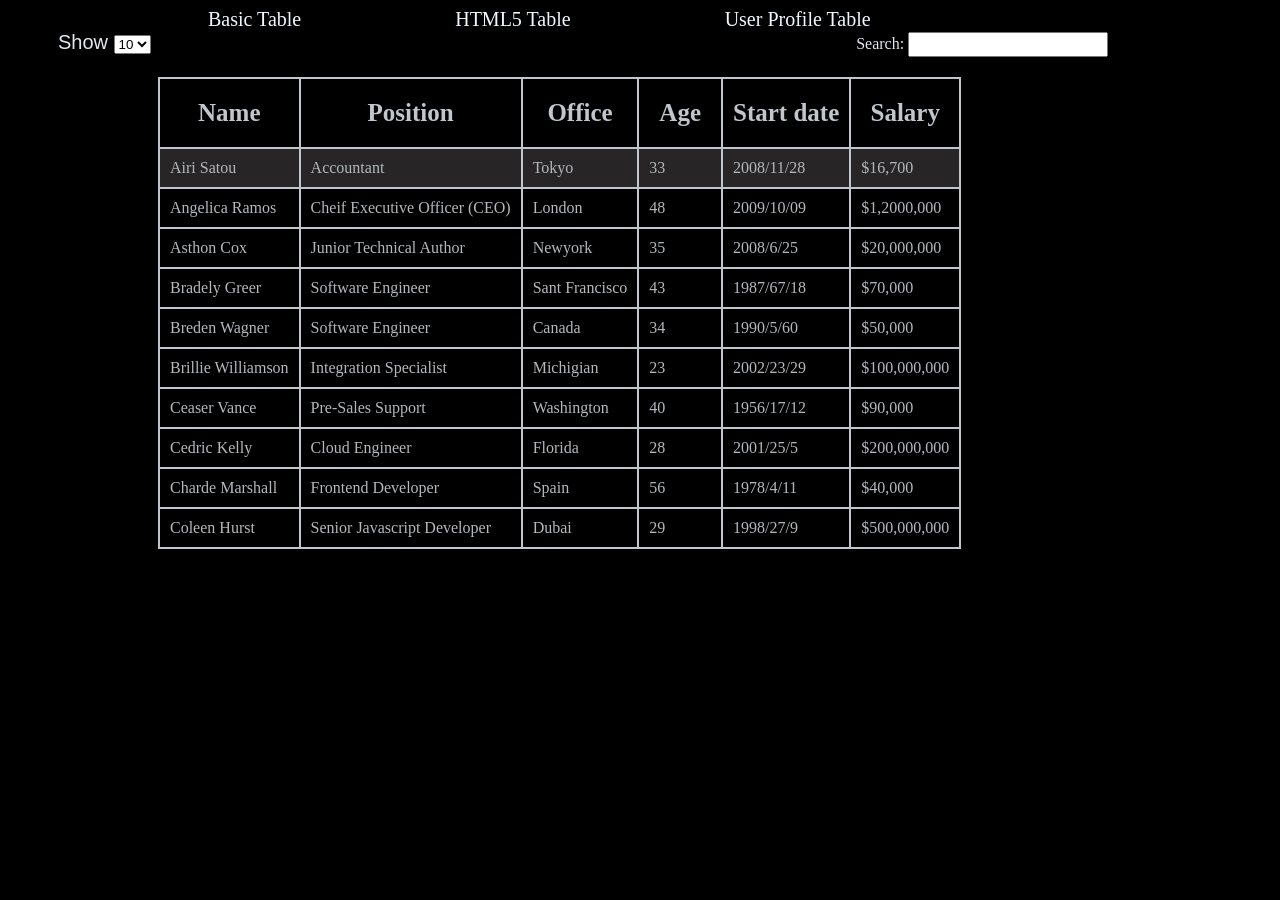
<file: index.html>
<!DOCTYPE html>
<html lang="en">
<head>
    <meta charset="UTF-8">
    <meta name="viewport" content="width=device-width, initial-scale=1.0">
    <title>Table</title>
    <link rel="stylesheet" href="style.css">
</head>
<body>
    <a href="index.html" class="a1">Basic Table</a>
    <a href="table.html" class="a2"> HTML5 Table</a>
    <a href="html-table.html" class="a3">User Profile Table</a>
    <form>
        <label for="show" id="label">Show
        <select>
            <option value="">10</option>
            <option value="">9</option>
            <option value="">8</option>
            <option value="">7</option>
            <option value="">6</option>
            <option value="">5</option>
            <option value="">4</option>
            <option value="">3</option>
            <option value="">2</option>
            <option value="">1</option>
        </select>
        </label>
        <label for="search" id="search">Search:</label>
        <input type="text" name="" id="search" >
    </form>
     <table class="table">
        <tr class="tr1">
        <th class="th1">Name</th>
        <th class="th2">Position</th>
        <th class="th3">Office</th>
        <th class="th4">Age</th>
        <th class="th5">Start date</th>
        <th class="th6">Salary</th>
        </tr>
        <tr class="tr2">
            <td class="td1">Airi Satou</td>
            <td class="td2">Accountant</td>
            <td class="td3">Tokyo</td>
            <td class="td4">33</td>
            <td class="td5">2008/11/28</td>
            <td class="td6">$16,700</td>
        </tr>
        <tr class="tr3">
            <td class="td7">Angelica Ramos</td>
            <td class="td8">Cheif Executive Officer (CEO)</td>
            <td class="td9">London</td>
            <td class="td10">48</td>
            <td class="td11">2009/10/09</td>
            <td class="td12">$1,2000,000</td>
        </tr>
        <tr class="tr4">
            <td class="td13">Asthon Cox</td>
            <td class="td14">Junior Technical Author</td>
            <td class="td15">Newyork</td>
            <td class="td16">35</td>
            <td class="td17">2008/6/25</td>
            <td class="td18">$20,000,000</td>
        </tr>
        <tr class="tr5">
            <td class="td19">Bradely Greer</td>
            <td class="td20">Software Engineer</td>
            <td class="td21">Sant Francisco</td>
            <td class="td22">43</td>
            <td class="td23">1987/67/18</td>
            <td class="td24">$70,000</td>
        </tr>
        <tr class="tr6">
            <td class="td25">Breden Wagner</td>
            <td class="td26">Software Engineer</td>
            <td class="td27">Canada</td>
            <td class="td28">34</td>
            <td class="td29">1990/5/60</td>
            <td class="td30">$50,000</td>
        </tr>
        <tr class="tr6">
            <td class="td31">Brillie Williamson</td>
            <td class="td32">Integration Specialist</td>
            <td class="td33">Michigian</td>
            <td class="td34">23</td>
            <td class="td35">2002/23/29</td>
            <td class="td36">$100,000,000</td>
        </tr>
        <tr class="tr7">
            <td class="td37">Ceaser Vance</td>
            <td class="td38">Pre-Sales Support</td>
            <td class="td39">Washington</td>
            <td class="td40">40</td>
            <td class="41">1956/17/12</td>
            <td class="42">$90,000</td>
        </tr>
        <tr class="tr8">
            <td class="td43">Cedric Kelly</td>
            <td class="td44">Cloud Engineer</td>
            <td class="td45">Florida</td>
            <td class="td46">28</td>
            <td class="td47">2001/25/5</td>
            <td class="td48">$200,000,000</td>
        </tr>
        <tr class="tr9">
            <td class="td49">Charde Marshall</td>
            <td class="td50">Frontend Developer</td>
            <td class="td51">Spain</td>
            <td class="td52">56</td>
            <td class="td53">1978/4/11</td>
            <td class="td54">$40,000</td>
        </tr>
        <tr class="tr10">
            <td class="td55">Coleen Hurst</td>
            <td class="td56">Senior Javascript Developer</td>
            <td class="td57">Dubai</td>
            <td class="td58">29</td>
            <td class="td59">1998/27/9</td>
            <td class="td60">$500,000,000</td>
        </tr>
     </table>
</body>
</html>
</file>
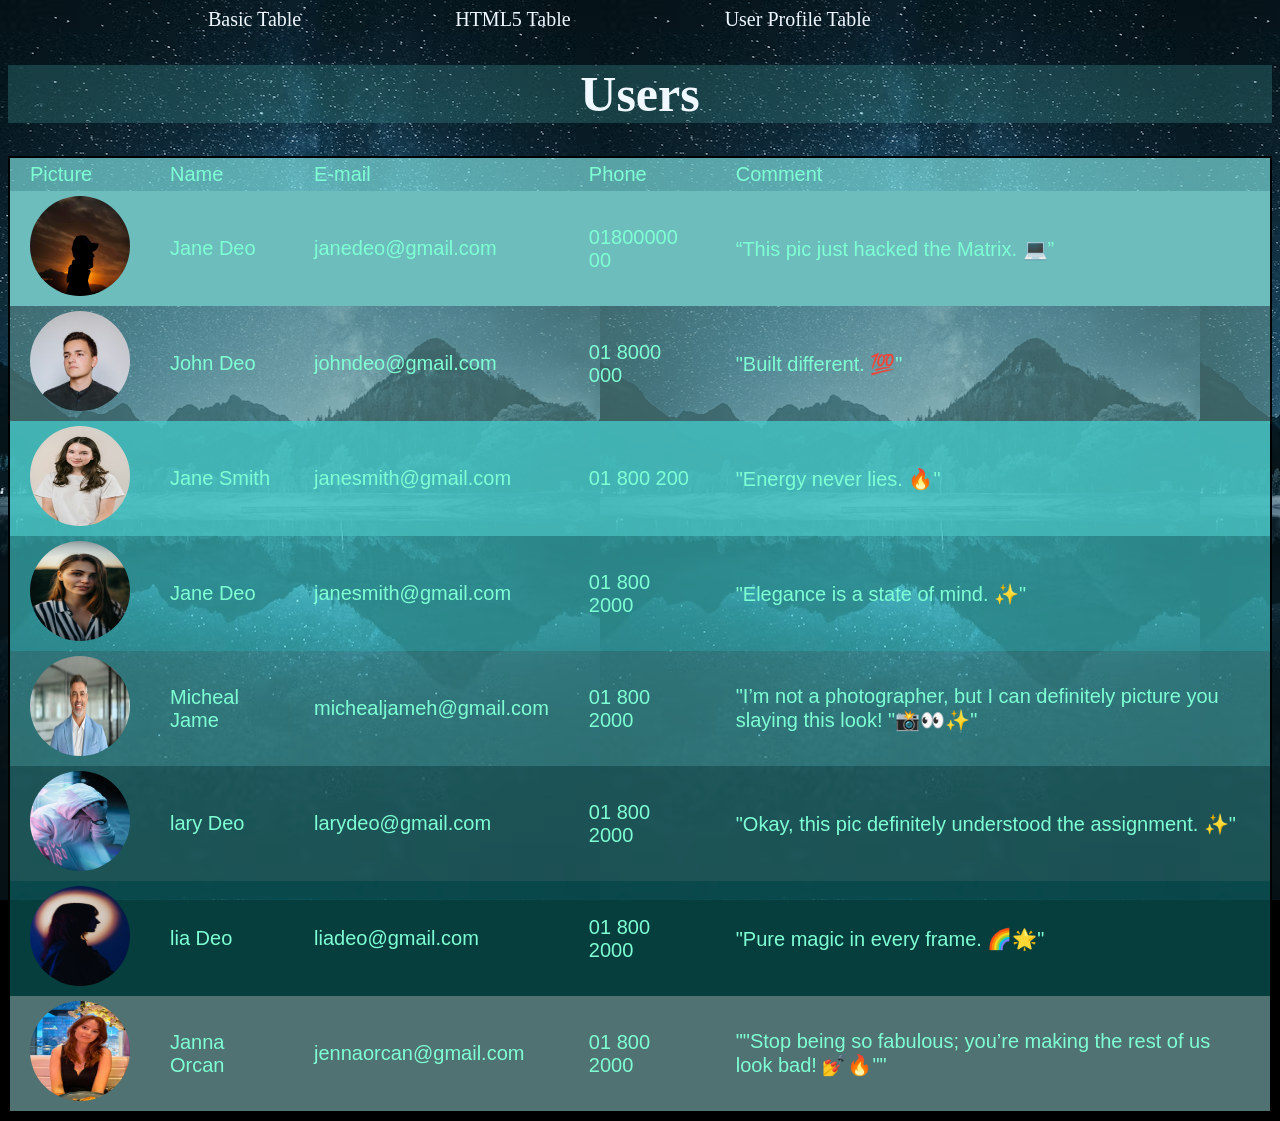
<file: html-table.html>
<!DOCTYPE html>
<html lang="en">
<head>
    <meta charset="UTF-8">
    <meta name="viewport" content="width=device-width, initial-scale=1.0">
    <title>Table</title>
    <link rel="stylesheet" href="css-table.css">
</head>
<body>
     <a href="index.html" class="a1">Basic Table</a>
    <a href="table.html" class="a2"> HTML5 Table</a>
    <a href="html-table.html" class="a3">User Profile Table</a>
    <h1>Users</h1>
      <table class="table3">
        <tr class="tr18">
            <td class="td109">Picture</td>
            <td class="td110">Name</td>
            <td class="td111">E-mail</td>
            <td class="td112">Phone</td>
            <td class="td113">Comment</td>
        </tr>
        <tr class="tr19">
            <td class="td114"> <img src="images/boy1.avif" alt=""></td>
            <td class="td115"> Jane Deo</td>
            <td class="td116">janedeo@gmail.com</td>
            <td class="td117">01800000 00</td>
            <td class="td118">“This pic just hacked the Matrix. 💻”</td>
        </tr>
        <tr class="tr20">
        <td class="td119"><img src="images/boy2.avif" alt=""></td>
        <td class="td120">John Deo</td>
        <td class="td121">johndeo@gmail.com</td>
        <td class="td122">01 8000 000</td>
        <td class="td123">"Built different. 💯"</td>
    </tr>
        <tr class="tr21">
            <td class="td124"><img src="images/girl1.avif" alt=""></td>
            <td class="td125">Jane Smith</td>
            <td class="td126">janesmith@gmail.com</td>
            <td class="td127">01 800 200</td>
            <td class="td128">"Energy never lies. 🔥" </td>
        </tr>
        <tr class="tr22">
            <td class="td129"><img src="images/girl2.avif" alt=""></td>
            <td class="td130">Jane Deo</td>
            <td class="td131">janesmith@gmail.com</td>
            <td class="td132">01 800 2000</td>
            <td class="td133">"Elegance is a state of mind. ✨"</td>
        </tr>
        <tr class="tr23">
            <td class="td134"><img src="images/boy4.webp" alt=""></td>
            <td class="td135">Micheal Jame</td>
            <td class="td136">michealjameh@gmail.com</td>
            <td class="td137">01 800 2000</td>
         <td class="td138">"I’m not a photographer, but I can 
                definitely picture you slaying this look! "📸👀✨"</td>
        </tr>
        <tr class="tr24">
            <td class="td139"><img src="images/boy3.avif" alt=""></td>
            <td class="td140">lary Deo</td>
            <td class="td141">larydeo@gmail.com</td>
            <td class="td142">01 800 2000</td>
            <td class="td143">"Okay, this pic definitely understood the assignment.
         ✨"</td>
        </tr>
        <tr class="tr25">
            <td class="td145"><img src="images/girl5.jpg" alt=""></td>
            <td class="td146">lia Deo</td>
            <td class="td147">liadeo@gmail.com</td>
            <td class="td148">01 800 2000</td>
            <td class="td149">"Pure magic in every frame. 🌈🌟"</td>
        </tr>
        <tr class="tr26">
            <td class="td150"><img src="images/girl3.webp" alt=""></td>
            <td class="td151">Janna Orcan</td>
            <td class="td152">jennaorcan@gmail.com</td>
            <td class="td153">01 800 2000</td>
            <td class="td154">""Stop being so fabulous; you’re making the rest of
                 us look bad! 💅🔥""</td>
        </tr>
      </table>
    
</body>
</html>
</file>
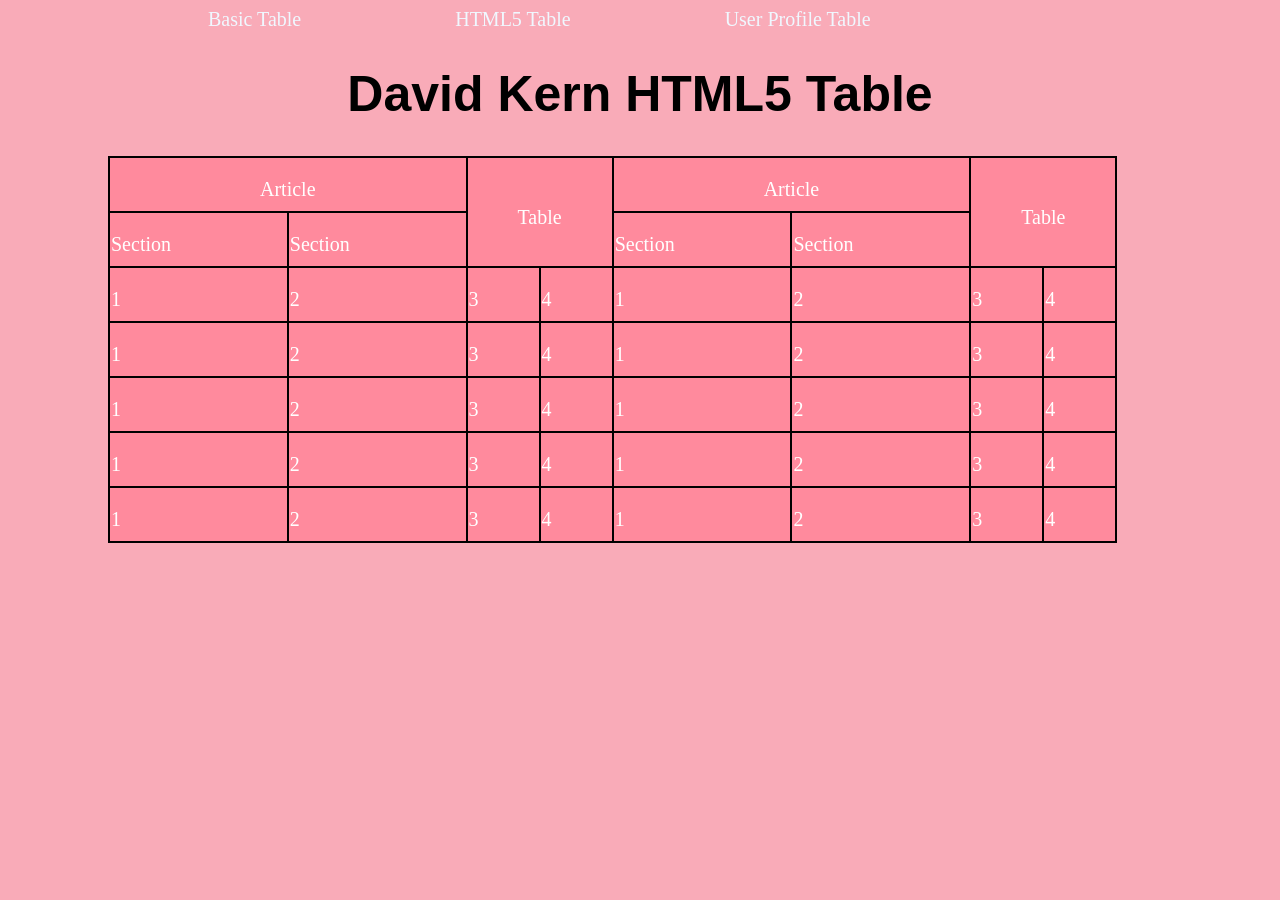
<file: table.html>
<!DOCTYPE html>
<html lang="en">
<head>
    <meta charset="UTF-8">
    <meta name="viewport" content="width=device-width, initial-scale=1.0">
    <title>Table</title>
    <link rel="stylesheet" href="table.css">
</head>
<body>
     <a href="index.html" class="a1">Basic Table</a>
    <a href="table.html" class="a2"> HTML5 Table</a>
    <a href="html-table.html" class="a3">User Profile Table</a>
     <h1 class="head">David Kern HTML5 Table</h1>
       <table class="tb">
        <tr class="tr11">
            <td class="td61" colspan="2">Article</td>
            <td class="td62" rowspan="2" colspan="2">Table</td>
            <td class="td63" colspan="2">Article</td>
            <td class="td64" rowspan="2" colspan="2"> Table</td>
        </tr>
        <tr class="tr12">
            <td class="td65">Section</td>
            <td class="td66">Section</td>
            <td class="td67">Section</td>
            <td class="td68"> Section</td>
        </tr>
        <tr class="tr13">
            <td class="td69">1</td>
            <td class="td70">2</td>
            <td class="td71">3</td>
            <td class="td72 ">4</td>
            <td class="td73">1</td>
            <td class="td74">2</td>
            <td class="td75">3</td>
            <td class="td76">4</td>
        </tr>
        <tr class="tr14">
            <td class="td77">1</td>
            <td class="td78">2</td>
            <td class="td79">3</td>
            <td class="td80">4</td>
            <td class="td81">1</td>
            <td class="td82">2</td>
            <td class="td83">3</td>
            <td class="td84">4</td>
        </tr>
        <tr class="tr15">
            <td class="td85">1</td>
            <td class="td86">2</td>
            <td class="td87">3</td>
            <td class="td88">4</td>
            <td class="td89">1</td>
            <td class="td90">2</td>
            <td class="td91">3</td>
            <td class="td92">4</td>
        </tr>
        <tr class="tr16">
            <td class="td93">1</td>
            <td class="td94">2</td>
            <td class="td95">3</td>
            <td class="td96">4</td>
            <td class="td97">1</td>
            <td class="td98">2</td>
            <td class="td99">3</td>
            <td class="td100">4</td>
        </tr>
        <tr class="tr17">
            <td class="td101">1</td>
            <td class="td102">2</td>
            <td class="td103">3</td>
            <td class="td104">4</td>
            <td class="td105">1</td>
            <td class="td106">2</td>
            <td class="td107">3</td>
            <td class="td108">4</td>
        </tr>
       </table>
</body>
</html>
</file>
<file: style.css>
body{
    background-color: #000000;
    color: rgb(225, 231, 237, 1);
   }
 *{
    box-sizing: border-box;
 }
   .a1{
    color: aliceblue;
     margin-right: 50px;
     margin-left: 200px;
     text-decoration: none;
     font-size: 20px;
     text-align: center;
   } 
   .a2{
      color: aliceblue;
     margin-right: 50px;
     margin-left: 100px;
     text-decoration: none;
     font-size: 20px;
     text-align: center;
   }
   .a3{
     color: aliceblue;
     margin-right: 50px;
     margin-left: 100px;
     text-decoration: none;
     font-size: 20px;
     text-align: center;
   }
  #label{
    font-size: 20px;
    margin-left: 50px;
   font-family:'Gill Sans', 'Gill Sans MT', Calibri, 'Trebuchet MS', sans-serif;
    margin-right: 700px;
  }
  #search{
    height: 25px;
    width: 200px;
  }
  .table{
    border: 2px solid black;
    opacity: 0.8;
   margin-left: 150px;
   margin-top: 20px;
  border-color: aliceblue;
  border-collapse: collapse;

  }
  td{
    border: 2px solid black;
    padding-left: 10px;
    padding-right: 10px;
    padding-top: 10px;
    padding-bottom: 10px;
    border-color: aliceblue;
  }
  th{
    border: 2px solid black;
     padding-left: 10px;
    padding-right: 10px;
    padding-top: 10px;
    padding-bottom: 10px;
    font-size: 25px;
    color: aliceblue;
    border-color: aliceblue;
  }
  .tr1:hover{
    background-color: rgb(243, 235, 235, 0.2);
  }
  .tr2{
    background-color: rgb(243, 233, 233, 0.2);
  }
   .tr3:hover{
    background-color: rgb(218, 216, 216, 0.2);
  }
   .tr4:hover{
    background-color: rgb(218, 216, 216, 0.2);
  }
   .tr5:hover{
    background-color: rgb(218, 216, 216, 0.2);
  }
   .tr6:hover{
    background-color: rgb(218, 216, 216), 0.2;
  }
   .tr7:hover{
    background-color: rgb(218, 216, 216), 0.2;
  }
   .tr8:hover{
    background-color: rgb(218, 216, 216, 0.2);
  }
   .tr9:hover{
    background-color: rgb(218, 216, 216, 0.2);
  }
   .tr10:hover{
    background-color: rgb(218, 216, 216, 0.2);
  }
  .th4{
    padding: 20px;
  }
  .th1:hover{
    background-color: rgb(183, 180, 180, 0.3);
  }
   .th2:hover{
    background-color: rgb(183, 180, 180, 0.6);
  }
   .th3:hover{
    background-color: rgb(183, 180, 180, 0.6);
  }
   .th4:hover{
    background-color: rgb(183, 180, 180, 0.6);
  }
   .th5:hover{
    background-color: rgb(183, 180, 180, 0.6);
  }
   .th6:hover{
    background-color: rgb(183, 180, 180, 0.6);
  }
  .td1:hover{
  background-color: rgb(178, 178, 178, 0.6);
  }
  .td2:hover{
  background-color: rgb(178, 178, 178, 0.6);
  }
  .td3:hover{
  background-color: rgb(178, 178, 178, 0.6);
  }
  .td4:hover{
  background-color: rgb(178, 178, 178, 0.6);
  }
  .td5:hover{
  background-color: rgb(178, 178, 178, 0.6);
  }
  .td6:hover{
  background-color: rgb(178, 178, 178, 0.6);
  }
  .td7:hover{
  background-color: rgb(178, 178, 178, 0.6);
  }
  .td8:hover{
  background-color: rgb(178, 178, 178, 0.6);
  }
  .td9:hover{
  background-color: rgb(178, 178, 178, 0.6);
  }
  .td10:hover{
  background-color: rgb(178, 178, 178, 0.6);
  }
  .td11:hover{
  background-color: rgb(178, 178, 178, 0.6);
  }
  .td12:hover{
  background-color: rgb(178, 178, 178, 0.6);
  }
  .td13:hover{
  background-color: rgb(178, 178, 178, 0.6);
  }
  .td14:hover{
  background-color: rgb(178, 178, 178, 0.6);
  }
  .td15:hover{
  background-color: rgb(178, 178, 178, 0.6);
  }
  .td16:hover{
  background-color: rgb(178, 178, 178, 0.6);
  }
  .td17:hover{
  background-color: rgb(178, 178, 178, 0.6);
  }
  .td18:hover{
  background-color: rgb(178, 178, 178, 0.6);
  }
  .td18:hover{
  background-color: rgb(178, 178, 178, 0.6);
  }
 .td19:hover{
  background-color: rgb(178, 178, 178, 0.6);
  }
  .td20:hover{
  background-color: rgb(178, 178, 178, 0.6);
  }
  .td21:hover{
  background-color: rgb(178, 178, 178, 0.6);
  }
  .td22:hover{
  background-color: rgb(178, 178, 178, 0.6);
  }
.td23:hover{
  background-color: rgb(178, 178, 178, 0.6);
  }
  .td24:hover{
  background-color: rgb(178, 178, 178, 0.6);
  }
  .td25:hover{
  background-color: rgb(178, 178, 178, 0.6);
  }
  .td26:hover{
  background-color: rgb(178, 178, 178, 0.6);
  }
  .td27:hover{
  background-color: rgb(178, 178, 178, 0.6);
  }
  .td28:hover{
  background-color: rgb(178, 178, 178, 0.6);
  }
  .td29:hover{
  background-color: rgb(178, 178, 178, 0.6);
  }
  .td30:hover{
  background-color: rgb(178, 178, 178, 0.6);
  }
  .td31:hover{
  background-color: rgb(178, 178, 178, 0.6);
  }
  .td32:hover{
  background-color: rgb(178, 178, 178, 0.6);
  }
  .td33:hover{
  background-color: rgb(178, 178, 178, 0.6);
  }
  .td34:hover{
  background-color: rgb(178, 178, 178, 0.6);
  }
  .td35:hover{
  background-color: rgb(178, 178, 178, 0.6);
  }
  .td36:hover{
  background-color: rgb(178, 178, 178, 0.6);
  }
.td37:hover{
  background-color: rgb(178, 178, 178, 0.6);
  }
  .td38:hover{
  background-color: rgb(178, 178, 178, 0.6);
  }
  .td39:hover{
  background-color: rgb(178, 178, 178, 0.6);
  }
  .td40:hover{
  background-color: rgb(178, 178, 178, 0.6);
  }
  .td41:hover{
  background-color: rgb(178, 178, 178, 0.6);
  }
  .td42:hover{
  background-color: rgb(178, 178, 178, 0.6);
  }
  .td43:hover{
  background-color: rgb(178, 178, 178, 0.6);
  }
  .td44:hover{
  background-color: rgb(178, 178, 178, 0.6);
  }
  .td45:hover{
  background-color: rgb(178, 178, 178, 0.6);
  }
  .td46:hover{
  background-color: rgb(178, 178, 178, 0.6);
  }
  .td47:hover{
  background-color: rgb(178, 178, 178, 0.6);
  }
  .td48:hover{
  background-color: rgb(178, 178, 178, 0.6);
  }
  .td49:hover{
  background-color: rgb(178, 178, 178, 0.6);
  }
  .td50:hover{
  background-color: rgb(178, 178, 178, 0.6);
  }
  .td51:hover{
  background-color: rgb(178, 178, 178, 0.6);
  }
  .td52:hover{
  background-color: rgb(178, 178, 178, 0.6);
  }
  .td53:hover{
  background-color: rgb(178, 178, 178, 0.6);
  }
  .td54:hover{
  background-color: rgb(178, 178, 178, 0.6);
  }
  .td55:hover{
  background-color: rgb(178, 178, 178, 0.6);
  }
  .td56:hover{
  background-color: rgb(178, 178, 178, 0.6);
  }
  .td57:hover{
  background-color: rgb(178, 178, 178, 0.6);
  }
  .td58:hover{
  background-color: rgb(178, 178, 178, 0.6);
  }
  .td59:hover{
  background-color: rgb(178, 178, 178, 0.6);
  }
  .td60:hover{
  background-color: rgb(178, 178, 178, 0.6);
  }
   .head{
    text-align: center;
    font-family: 'Franklin Gothic Medium', 'Arial Narrow', Arial, sans-serif;
    font-size: 50px;
  }
  .tb{
    border: 2px solid black;
    border-collapse: collapse;
    margin-left: 100px;
   margin-top: 20px;
   background-color:#FF8A9D;
   color: white;
  }
</file>
<file: css-table.css>
body{
    background-color: black;
    color: aquamarine;
    background-image: url(images/premium_photo-1686255006386-5f58b00ffe9d.avif);
    /* background-size: cover; */
    background-attachment: fixed;
 }
*{
     box-sizing: border-box;
}
    .a1{
    color: aliceblue;
     margin-right: 50px;
     margin-left: 200px;
     text-decoration: none;
     font-size: 20px;
     text-align: center;
   } 
   .a2{
      color: aliceblue;
     margin-right: 50px;
     margin-left: 100px;
     text-decoration: none;
     font-size: 20px;
     text-align: center;
   }
   .a3{
     color: aliceblue;
     margin-right: 50px;
     margin-left: 100px;
     text-decoration: none;
     font-size: 20px;
     text-align: center;
   }
 h1{
    color: aliceblue;
    background-color: rgb(63, 154, 154, 0.3);
    font-size: 50px;
    text-align: center;
 }
 .table3{
    border: 2px solid black;
    border-collapse: collapse;
    width: 100%;
    margin-top: 0px;
    
 }
  td{
   border: 2px solid black;
   /* border-collapse: collapse; */
   padding-left: 20px;
   padding-right: 20px;
   padding-top: 5px;
   padding-bottom: 5px;
    border: none;
    font-size: 20px;
    font-family: 'Franklin Gothic Medium', 'Arial Narrow', Arial, sans-serif;
  }
 img {
  height: 100px;
  width: 100px;
  border-radius: 50%;
 } 
 .tr18{
  background-color: rgb(121, 218, 218, 0.7);
 }
 .tr19{
    background-color: rgb(109, 189, 189);
 }
 .tr20{
    background-color: rgba(97, 151, 151, 0.6);
 }
 .tr21{
    background-color: rgb(73, 196, 196, 0.9);
 }
 .tr22{
    background-color: rgb(80, 248, 248, 0.5);
 }
 .tr23{
    background-color: rgb(106, 253, 253,0.4);
 }
 .tr24{
    background-color: rgba(81, 233, 233, 0.3);
 }
 .tr25{
    background-color: rgb(15, 156, 156, 0.4);
 }
 .tr26{
    background-color: rgb(100, 143, 143, 0.8);
 }
</file>
<file: table.css>
*{
    box-sizing: border-box;
  }
  body{
    background-color: #f9abb8;
  }
    .a1{
    color: aliceblue;
     margin-right: 50px;
     margin-left: 200px;
     text-decoration: none;
     font-size: 20px;
     text-align: center;
   } 
   .a2{
      color: aliceblue;
     margin-right: 50px;
     margin-left: 100px;
     text-decoration: none;
     font-size: 20px;
     text-align: center;
   }
   .a3{
     color: aliceblue;
     margin-right: 50px;
     margin-left: 100px;
     text-decoration: none;
     font-size: 20px;
     text-align: center;
   }
    .head{
    text-align: center;
    font-family: 'Franklin Gothic Medium', 'Arial Narrow', Arial, sans-serif;
    font-size: 50px;
    }
 .tb{
    border: 2px solid black;
    border-collapse: collapse;
    margin-left: 100px;
   margin-top: 20px;
   background-color:#FF8A9D;
   color: white;
   font-size: 20px;
  }
  tr{
    border: 2px solid black;
  }
  td{
    border: 2px solid black;
   padding-bottom: 10px;
   padding-top: 20px;
  }
  .td61{
    padding-right: 150px;
    padding-left: 150px;
    text-align: center;

  }
  .td62{
  padding-right: 50px;
  padding-left: 50px;
  }
  .td63{
   padding-right: 150px;
   padding-left: 150px;
  }
  .td64{
    padding-right: 50px;
    padding-left: 50px;
  }
   .td61:hover{
    background-color: #f54d69;
   }
    .td62:hover{
    background-color: #f54d69;
   }
    .td63:hover{
    background-color: #f54d69;
   }
    .td64:hover{
    background-color: #f54d69;
   }
    .td65:hover{
    background-color: #f54d69;
   }
    .td66:hover{
    background-color: #f54d69;
   }
    .td67:hover{
    background-color: #f54d69;
   }
    .td68:hover{
    background-color: #f54d69;
   }
    .td69:hover{
    background-color: #f54d69;
   }
    .td70:hover{
    background-color: #f54d69;
   }
    .td71:hover{
    background-color: #f54d69;
   }
    .td72:hover{
    background-color: #f54d69;
   }
    .td73:hover{
    background-color: #f54d69;
   }
    .td74:hover{
    background-color: #f54d69;
   }
    .td75:hover{
    background-color: #f54d69;
   }
    .td76:hover{
    background-color: #f54d69;
   }
    .td77:hover{
    background-color: #f54d69;
   }
    .td78:hover{
    background-color: #f54d69;
   }
    .td79:hover{
    background-color: #f54d69;
   }
    .td80:hover{
    background-color: #f54d69;
   }
    .td81:hover{
    background-color: #f54d69;
   }
    .td82:hover{
    background-color: #f54d69;
   }
    .td83:hover{
    background-color: #f54d69;
   }
    .td84:hover{
    background-color: #f54d69;
   }
    .td85:hover{
    background-color: #f54d69;
   }
    .td86:hover{
    background-color: #f54d69;
   }
    .td87:hover{
    background-color: #f54d69;
   }
    .td88:hover{
    background-color: #f54d69;
   }
    .td89:hover{
    background-color: #f54d69;
   }
    .td90:hover{
    background-color: #f54d69;
   }
    .td91:hover{
    background-color: #f54d69;
   }
    .td92:hover{
    background-color: #f54d69;
   }
    .td93:hover{
    background-color: #f54d69;
   }
    .td94:hover{
    background-color: #f54d69;
   }
    .td95:hover{
    background-color: #f54d69;
   }
    .td96:hover{
    background-color: #f54d69;
   }
    .td97:hover{
    background-color: #f54d69;
   }
    .td98:hover{
    background-color: #f54d69;
   }
    .td99:hover{
    background-color: #f54d69;
   }
    .td100:hover{
    background-color: #f54d69;
   }
    .td101:hover{
    background-color: #f54d69;
   }
    .td102:hover{
    background-color: #f54d69;
   }
    .td103:hover{
    background-color: #f54d69;
   }
    .td104:hover{
    background-color: #f54d69;
   }
    .td105:hover{
    background-color: #f54d69;
   }
    .td106:hover{
    background-color: #f54d69;
   }
    .td107:hover{
    background-color: #f54d69;
   }
    .td108:hover{
    background-color: #f54d69;
   }
</file>
